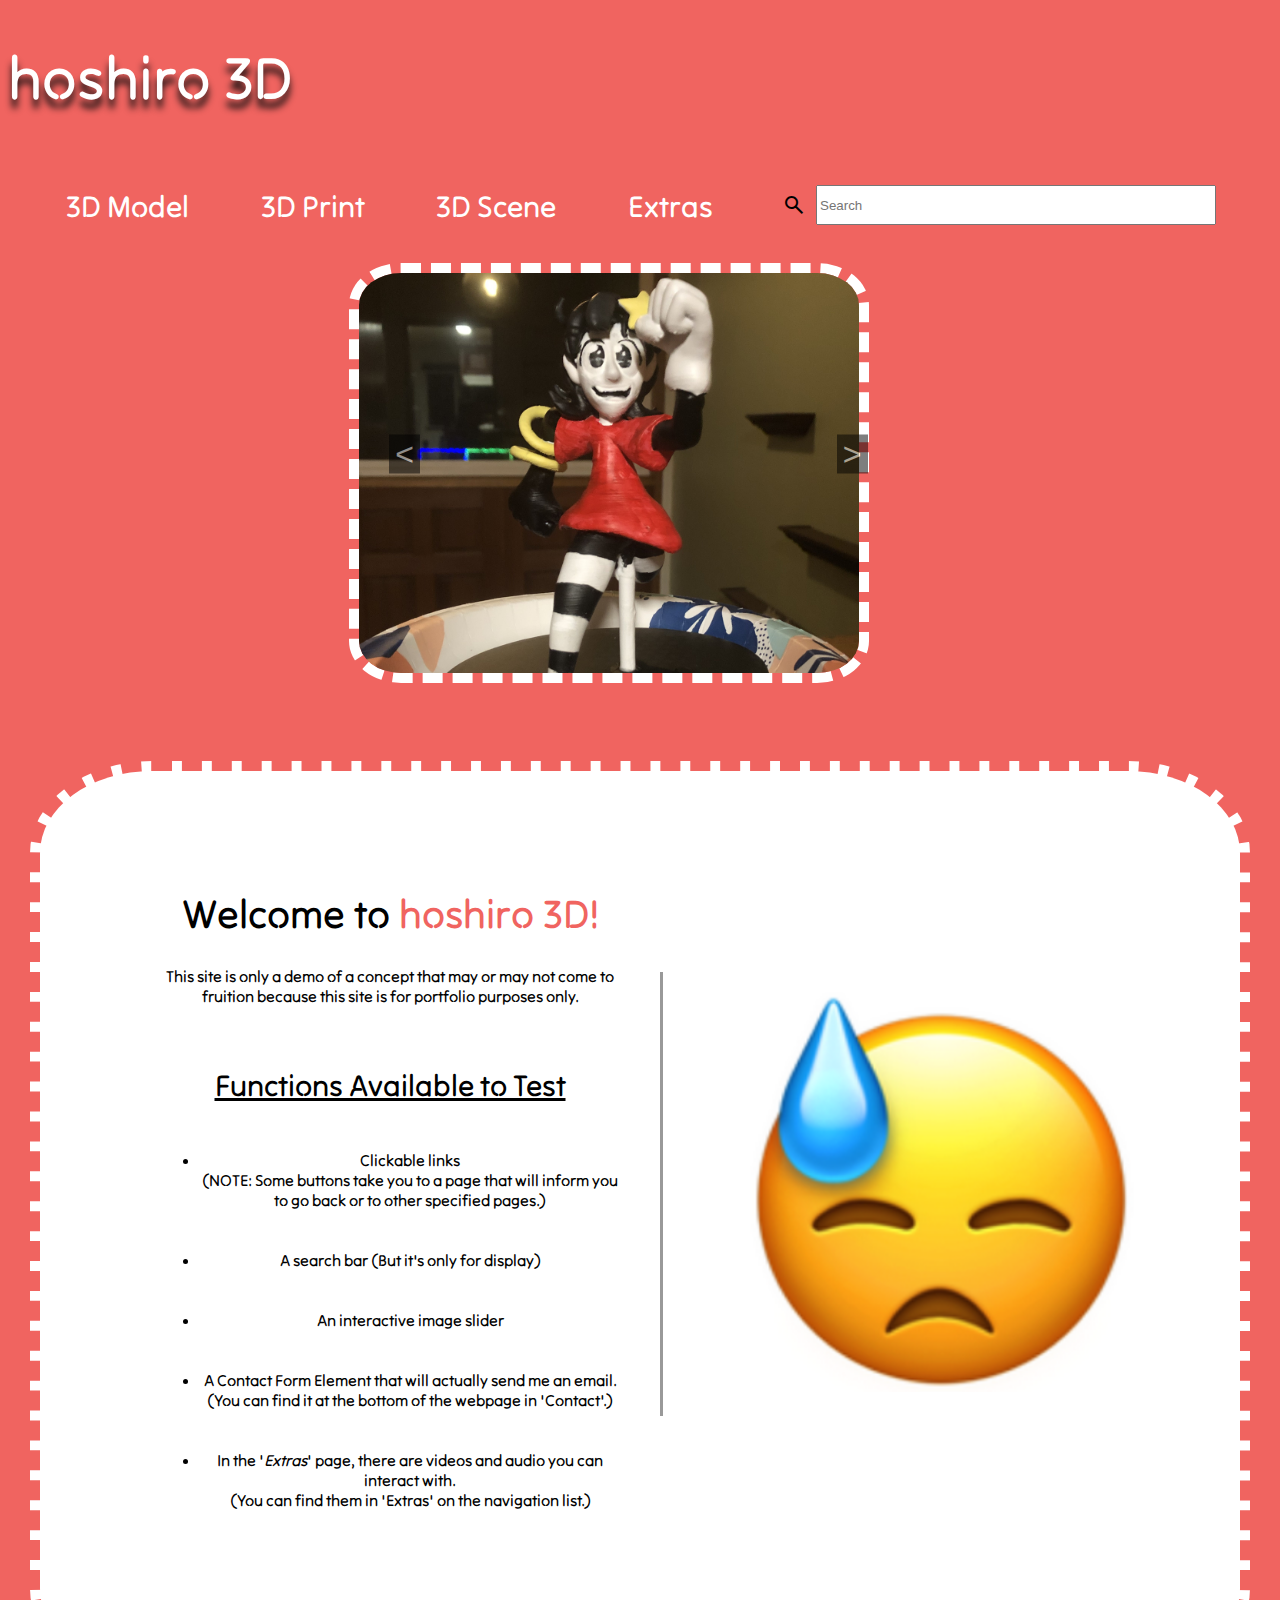
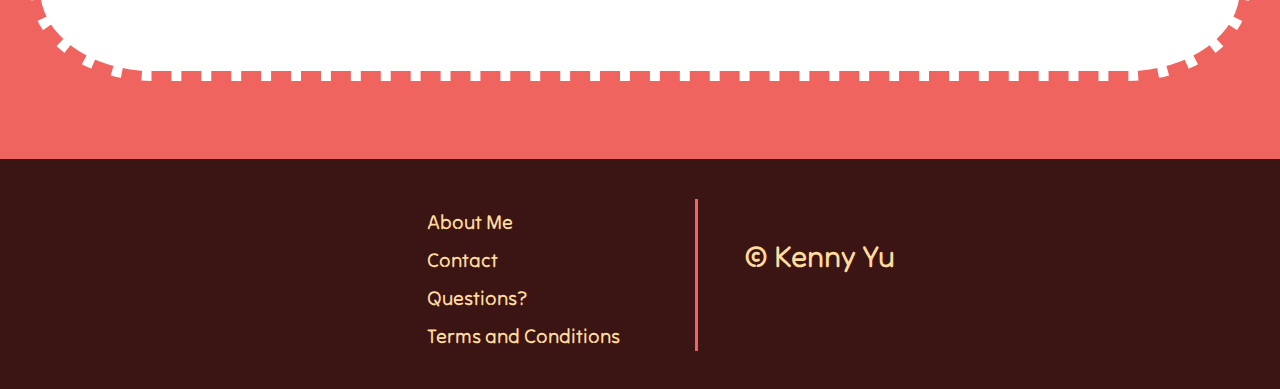
<file: index.html>
<!DOCTYPE html>
<html>
    <head>
        <title>hoshiro 3D</title>
        <link href="hoshiro3D.css" rel="stylesheet" type="text/css">

        <link rel="preconnect" href="https://fonts.googleapis.com">
<link rel="preconnect" href="https://fonts.gstatic.com" crossorigin>
<link href="https://fonts.googleapis.com/css2?family=Bangers&family=Tilt+Neon&display=swap" rel="stylesheet">


<link rel="icon" type="image/x-icon" href="favicon.ico">

<!-- Search Nar link rel-->
<link rel="stylesheet" href="https://fonts.googleapis.com/css2?family=Material+Symbols+Outlined:opsz,wght,FILL,GRAD@20..48,100..700,0..1,-50..200&icon_names=search" />

    </head>

    <body>
        <!-- This line of code is for the main icon of the website-->
        <h1 class="main-title">hoshiro 3D</h1>

        <!-- Here you have the navigation list placed at the top, with a position of sticky in CSS-->
        <nav class="soos">
            <li><a href="model.html">3D Model</a></li>
            <li><a href="default.html">3D Print</a></li>
            <li><a href="default.html">3D Scene</a></li>
           
          <li><a href="extra.html">Extras</a></li>
<li>

    <div class="search">
        <span class="material-symbols-outlined">
            search
        </span>
    <input class="search-input" type="search" placeholder="Search">
    </div>
    
</li>


      </nav>
      <br>
        

     
<!-- This div is for the image slider below the navigation list at the top of the webpage-->
      <div class="slider">
        <div class="slides">
<img src="img1.jpg" class="slide" alt="image1">
<img src="img2.jpg" class="slide" alt="image2">
        </div>
            <button class="prev" onclick="prevSlide()"><</button>
            <button class="next" onclick="nextSlide()">></button>

      </div>
<br>

<!-- This div is for the white box with the rounded corners, centered in the middle of the webpage-->
  <div class="middle-box">
<div class="gridbox">

    <!-- This is the first column in the two-column grid. This area represents information about the webpage.-->
    <div class="column1">
<h1 class="mega">Welcome to <span class="red-text">hoshiro 3D!</span></h1>

<p>This site is only a demo of a concept that may or may not come to fruition because this site is for portfolio purposes only.
</p>


<!-- This is the unordered list section showing what and where functions can be accessed for employers to test out.-->

<h2 class="function-section">Functions Available to Test</h2>

<ul class="function-list">

<li>Clickable links<br> <b>(NOTE: Some buttons take you to a page that will inform you to go back or to other specified pages.)</b></li>
<li>A search bar (But it's only for display)</li>
<li>An interactive image slider</li>
<li>A Contact Form Element that will actually send me an email. <br> <b>(You can find it at the bottom of the webpage in 'Contact'.)</b></li>
<li>In the '<em>Extras</em>' page, there are videos and audio you can interact with. <br> <b>(You can find them in 'Extras' on the navigation list.)</b></li>

</ul>


    </div>
    <!-- This is column 2, where the sweat emoji rests.-->
    <aside class="middle-sec">
    <div class="column2">
        <img src="emoji.png" alt="sweat" class="emoji1" />

    </div>
</aside>
</div>

<!--- This div is for the bottom of the webpage, along with the footer and the JavaScript src -->   

  </div>

      <br>
        <div class="bottom-section">

<div class="gridbox2">

    <aside class="bottomside">
<div class="bottom-column1"></div>

<a href="about.html">About Me</a>
<br>
<a href="contact.html">Contact</a>
<br>

<a href="default.html">Questions?</a>
<br>
<a href="default.html">Terms and Conditions</a>
</aside>

<div class="bottom-column2">

<br>
    <p class="copyright"><span>&copy;</span> Kenny Yu</p>
</div>

        </div>



        
        <script src="hoshiro.js"></script>
    </body>
</html>
</file>
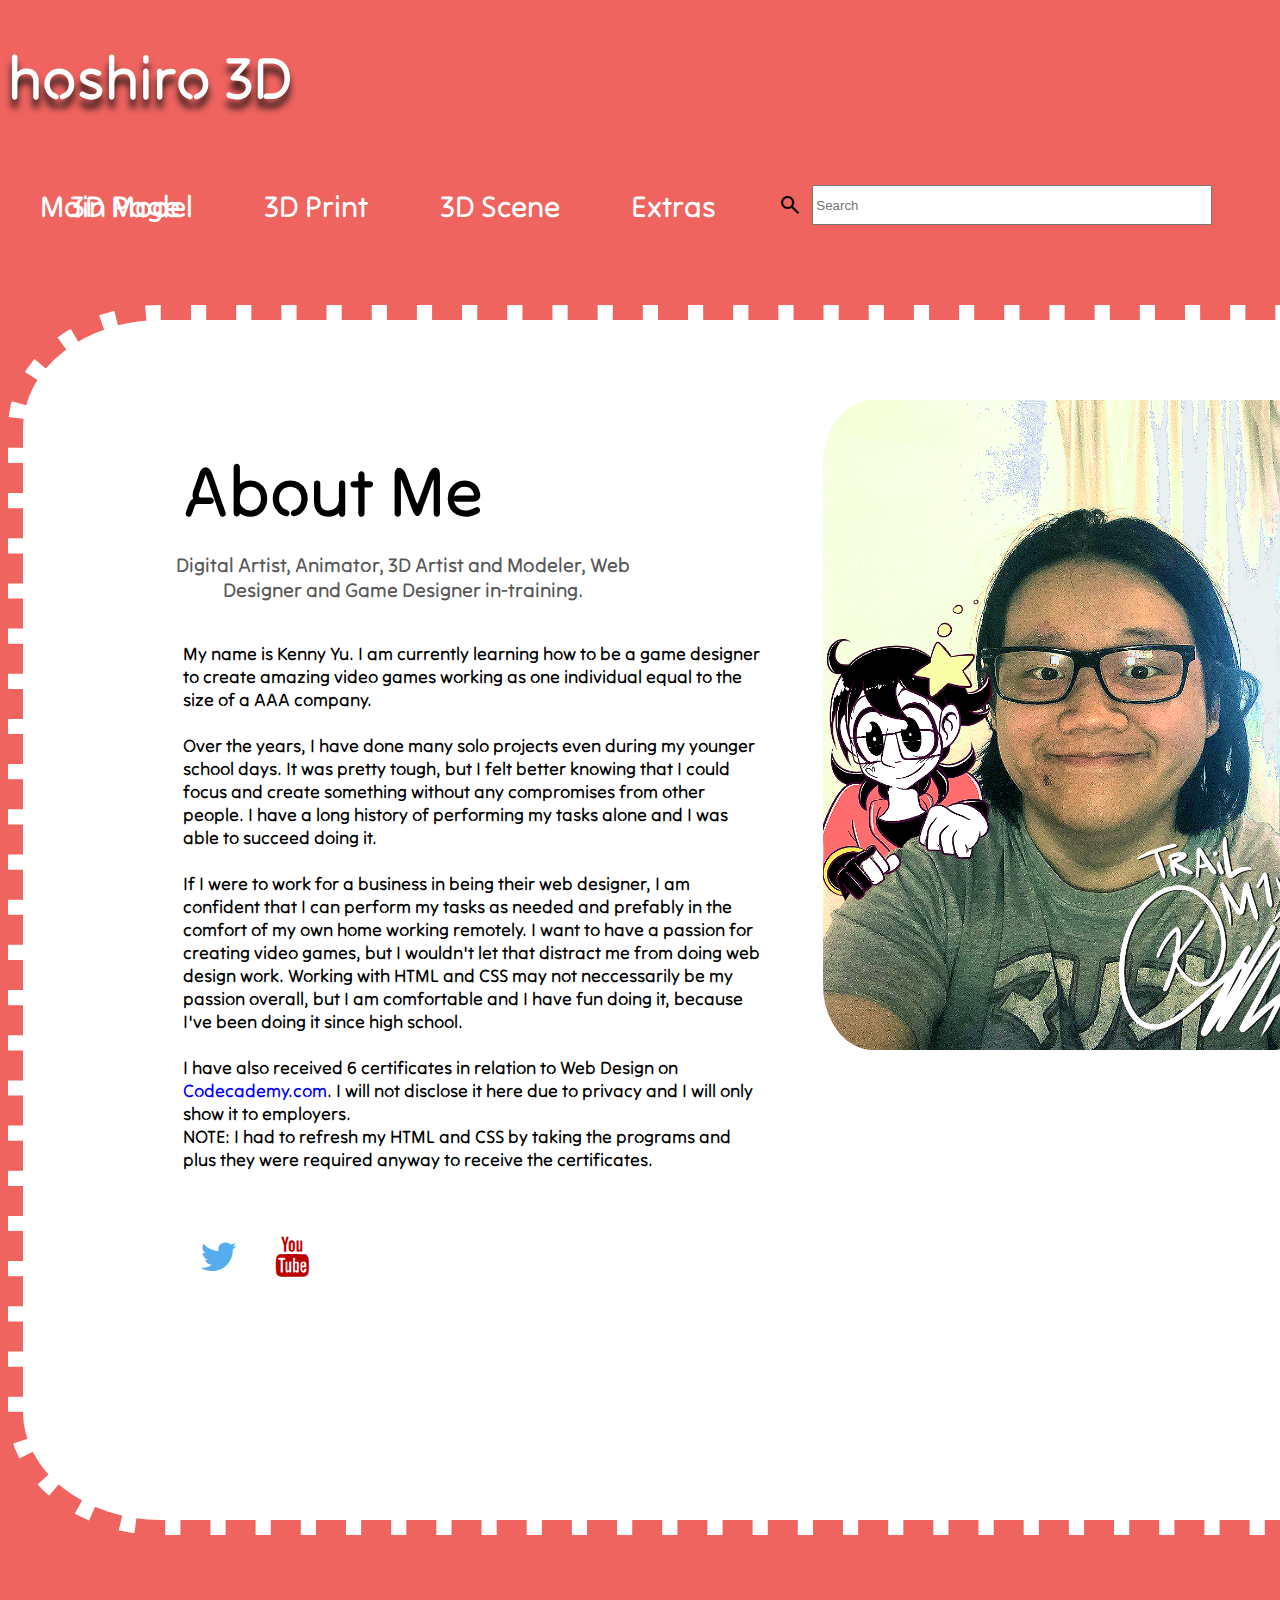
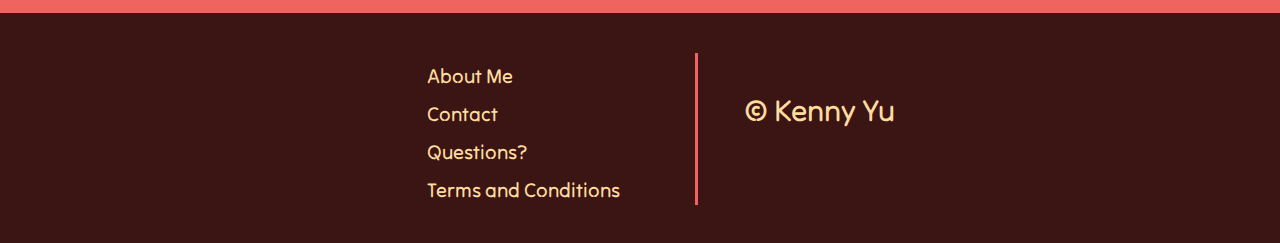
<file: about.html>
<!DOCTYPE html>
<html>
    <head>

        <title>About Me</title>
        <link href="about.css" rel="stylesheet" type="text/css">

        <link rel="preconnect" href="https://fonts.googleapis.com">
<link rel="preconnect" href="https://fonts.gstatic.com" crossorigin>
<link href="https://fonts.googleapis.com/css2?family=Bangers&family=Tilt+Neon&display=swap" rel="stylesheet">

<!-- Search Nar link rel-->
<link rel="stylesheet" href="https://fonts.googleapis.com/css2?family=Material+Symbols+Outlined:opsz,wght,FILL,GRAD@20..48,100..700,0..1,-50..200&icon_names=search" />



<link rel="icon" type="image/x-icon" href="favicon.ico">


<meta name="viewport" content="width=device-width, initial-scale=1">
<link rel="stylesheet" href="https://cdnjs.cloudflare.com/ajax/libs/font-awesome/4.7.0/css/font-awesome.min.css">

    </head>

    <body>



      <!-- These lines of code are pasted over from the other files because they have the same nav list and title-->
 <h1 class="main-title">hoshiro 3D</h1>


 <nav class="soos">
    <aside class="sassy">
    <li><a href="index.html">Main Page</a></li>
</aside>
     <li><a href="model.html">3D Model</a></li>
     <li><a href="default.html">3D Print</a></li>
     <li><a href="default.html">3D Scene</a></li>
    
     <li><a href="extra.html">Extras</a><li>

<div class="search">
 <span class="material-symbols-outlined">
     search
 </span>
<input class="search-input" type="search" placeholder="Search">
</div>

</li>


</nav>

<!-- This is the end of the pasted section, from this point on code shall be unique -->
<!-- This is the middle section of the webpage -->
<div class="middle-box">
    <div class="gridbox">

        <div>
<h1 class="about-top">About Me</h1>

<h3 class="h3-line">Digital Artist, Animator, 3D Artist and Modeler, Web Designer and Game Designer in-training.</h3>
<br>
<br>
<p class="desc-baby">My name is Kenny Yu. I am currently learning how to be a game designer to create amazing video games working as one individual equal to the size of
    a AAA company. 
    <br>
    <br>
    Over the years, I have done many solo projects even during my younger school days. It was pretty tough, but I felt better knowing that I could focus and create something without
    any compromises from other people. I have a long history of performing my tasks alone and I was able to succeed doing it. 
    <br>
    <br>
    If I were to work for a business in being their web designer, I am confident that I can perform my tasks as needed and prefably in the comfort of my own home working remotely.
    I want to have a passion for creating video games, but I wouldn't let that distract me from doing web design work. Working with HTML and CSS may not neccessarily be my passion overall, but I am
    comfortable and I have fun doing it, because I've been doing it since high school. 
    <br>
    <br>
    I have also received 6 certificates in relation to Web Design on <a class="codecademy" href="https://www.codecademy.com/">Codecademy.com</a>. I will not disclose it here due to privacy and I will only show it to employers.
    <br>
    <b>NOTE: I had to refresh my HTML and CSS by taking the programs and plus they were required anyway to receive the certificates.</b>
</p>
<br>
<br>




</div>

<div>
    <img src="For the ABOUT page.png" alt="main-img" class="img-size" >
</div>



    </div>
    <br>
    <div class="social-buttons">
    <a href="https://x.com/Mix_Leader" class="fa fa-twitter" id="twitter"></a>
<a href="https://www.youtube.com/@starwhite-gamer" class="fa fa-youtube" id="yt"></a>
</div>
 </div>



























<!-- This is the bottom section of the webpage-->

<br>
        <div class="bottom-section">

<div class="gridbox2">

    <aside class="bottomside">
<div class="bottom-column1"></div>

<a href="about.html">About Me</a>
<br>
<a href="contact.html">Contact</a>
<br>

<a href="default.html">Questions?</a>
<br>
<a href="default.html">Terms and Conditions</a>
</aside>

<div class="bottom-column2">

<br>
    <p class="copyright"><span>&copy;</span> Kenny Yu</p>
</div>

        </div>
</div>


        
        <script src="hoshiro.js"></script>



    </body>
</html>
</file>
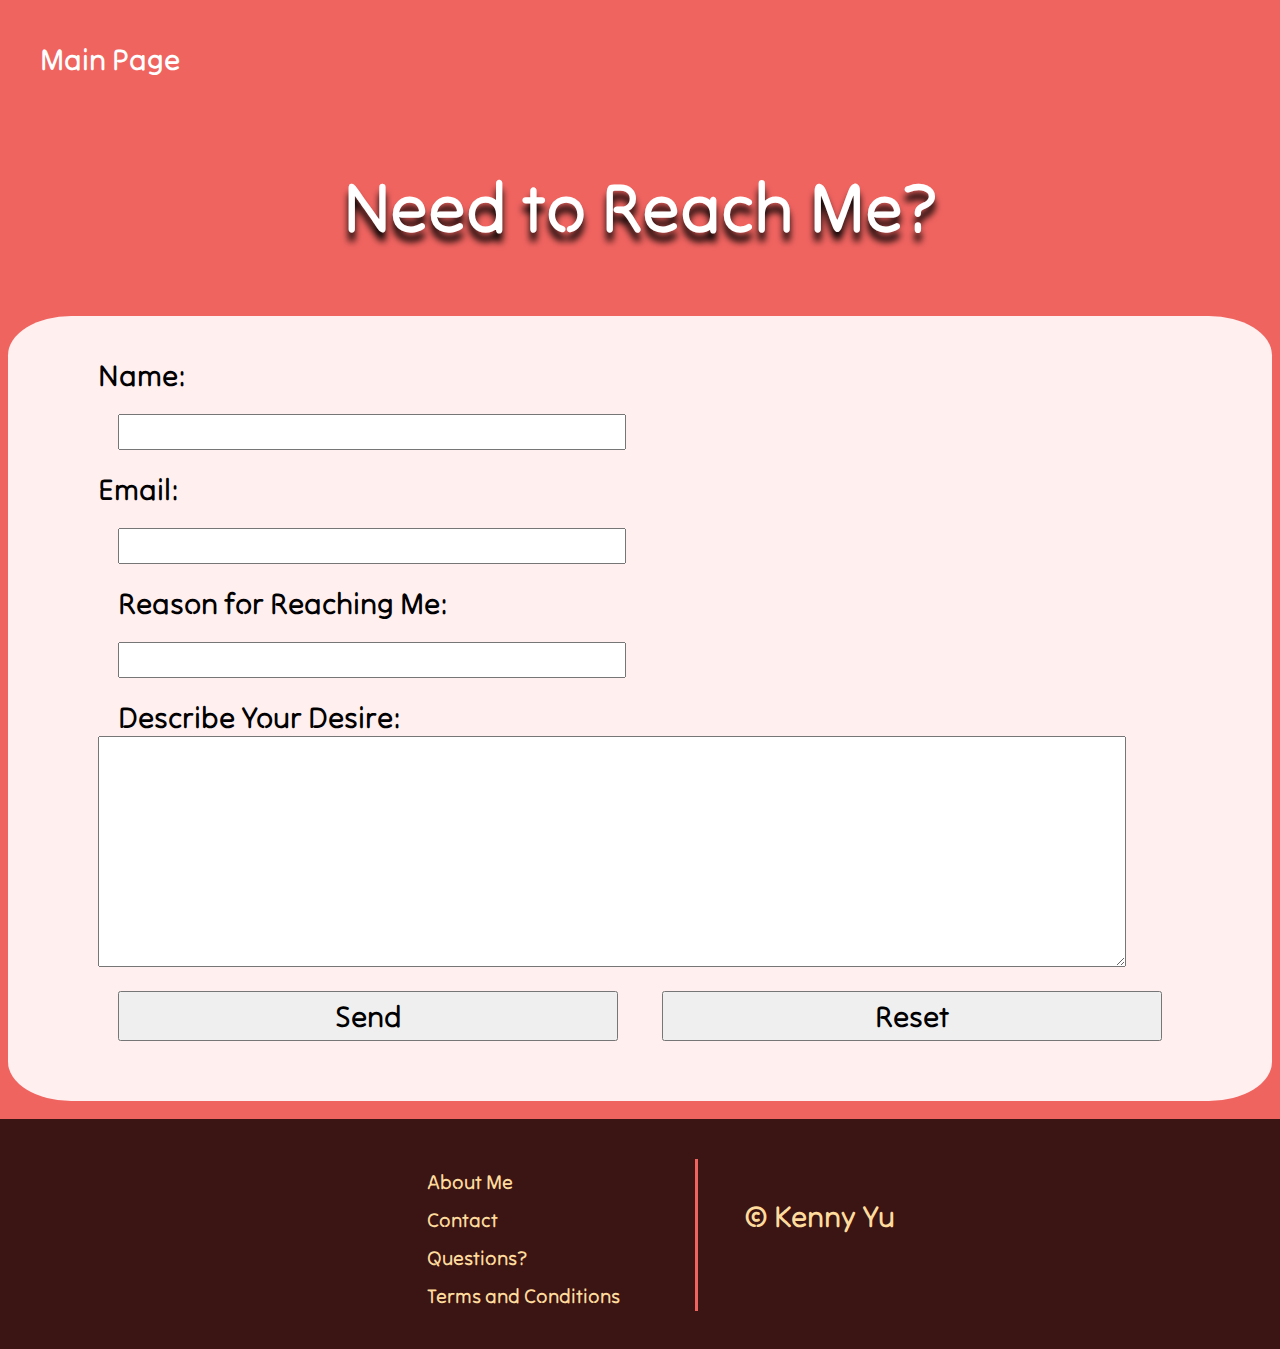
<file: contact.html>
<!DOCTYPE html>

<html>

    <head>
<title>Contact</title>

<link href="contact.css" rel="stylesheet" type="text/css">

<link rel="preconnect" href="https://fonts.googleapis.com">
<link rel="preconnect" href="https://fonts.gstatic.com" crossorigin>
<link href="https://fonts.googleapis.com/css2?family=Bangers&family=Tilt+Neon&display=swap" rel="stylesheet">

<link rel="icon" type="image/x-icon" href="favicon.ico">
    </head>


    <body>
        <nav class="soos">
            <aside class="sassy">
            <li><a href="index.html">Main Page</a></li>
        </aside>
        </nav>

<br>


<h1 class="top-top">Need to Reach Me?</h1>


<br>

        <div class="contact-form">
<form action="https://formsubmit.co/key7ock1@yahoo.com" method="POST">
    <!-- Name Line -->
<label for="name" class="name">Name: </label><br>
<input type="text" name="NAME" id="name" required>
<br>
<!-- Email Line-->
<label for="email" class="name">Email: </label><br>
<input type="email" class="email" name="EMAIL" id="email" required>
<br>
<!-- Dropdown -->
<label for="reason" class="reason">Reason for Reaching Me: </label><br>
<input type="text" list="options" id="reason" class="reason0" name="REASON">
<datalist id="options">
    <option value="Urgent"></option>
    <option value="Question"></option>
    <option value="Feedback"></option>
    <option value="Models"></option>
    <option value="Website Problems"></option>
    <option value="General Inguiry"></option>
</datalist><br>
<!-- Textarea -->
<label for="desc-it" class="textarea">Describe Your Desire: </label><br>
    <textarea id="desc-it" name="area" rows="9" cols="90" class="text0"></textarea>
<br>
<input type="submit" value="Send" class="submit">
<input type="reset" value="Reset" class="reset">






</form>



        </div>






        <br>
        <div class="bottom-section">

<div class="gridbox2">

    <aside class="bottomside">
<div class="bottom-column1"></div>

<a href="about.html">About Me</a>
<br>
<a href="contact.html">Contact</a>
<br>

<a href="default.html">Questions?</a>
<br>
<a href="default.html">Terms and Conditions</a>
</aside>

<div class="bottom-column2">

<br>
    <p class="copyright"><span>&copy;</span> Kenny Yu</p>
</div>

        </div>
</div>


        
        <script src="hoshiro.js"></script>
    </body>



</html>
</file>
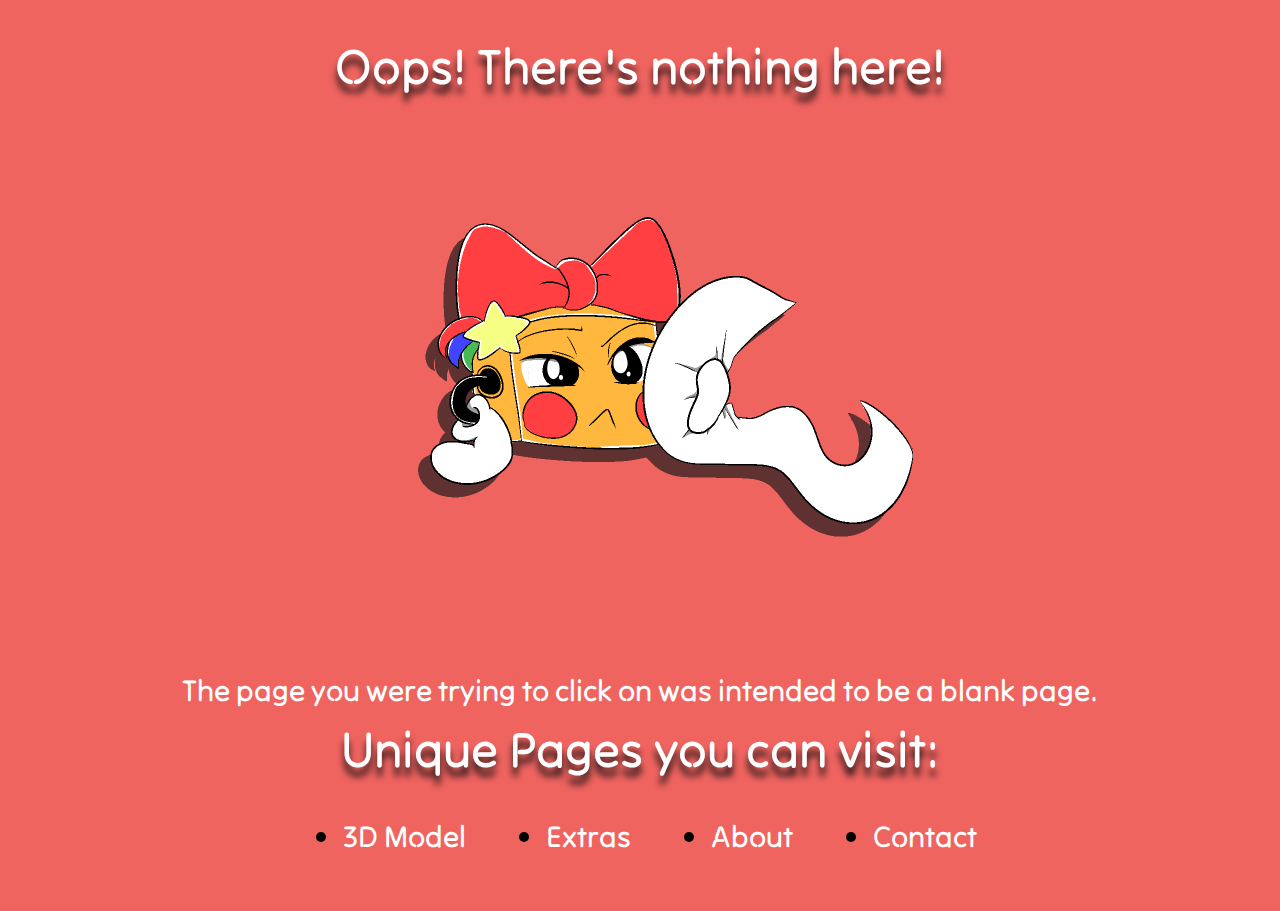
<file: default.html>
<!DOCTYPE html>
<html>
    <head>
            <title>Empty Page</title>

            <link href="default.css" rel="stylesheet" type="text/css" >
            <link rel="preconnect" href="https://fonts.googleapis.com">
<link rel="preconnect" href="https://fonts.gstatic.com" crossorigin>
<link href="https://fonts.googleapis.com/css2?family=Bangers&family=Tilt+Neon&display=swap" rel="stylesheet">


<link rel="icon" type="image/x-icon" href="favicon.ico">

    </head>

    <body>

<h1 class="title1">Oops! There's nothing here!</h1>

<div class="center-img">
    <img src="error.png" alt="boxette" >
</div>

<div class="desc">

    <p class="go-back">The page you were trying to click on was intended to be a blank page. 
        
    </p>
    <br>
    <h3 class="title2">Unique Pages you can visit:</h3>
    <ul class="middle">
        <li><a href="model.html">3D Model</a></li>
        <li><a href="extra.html">Extras</a></li>
        <li><a href="about.html">About</a></li>
        <li><a href="contact.html">Contact</a></li>
    </ul>
</div>
    </body>
</html>
</file>
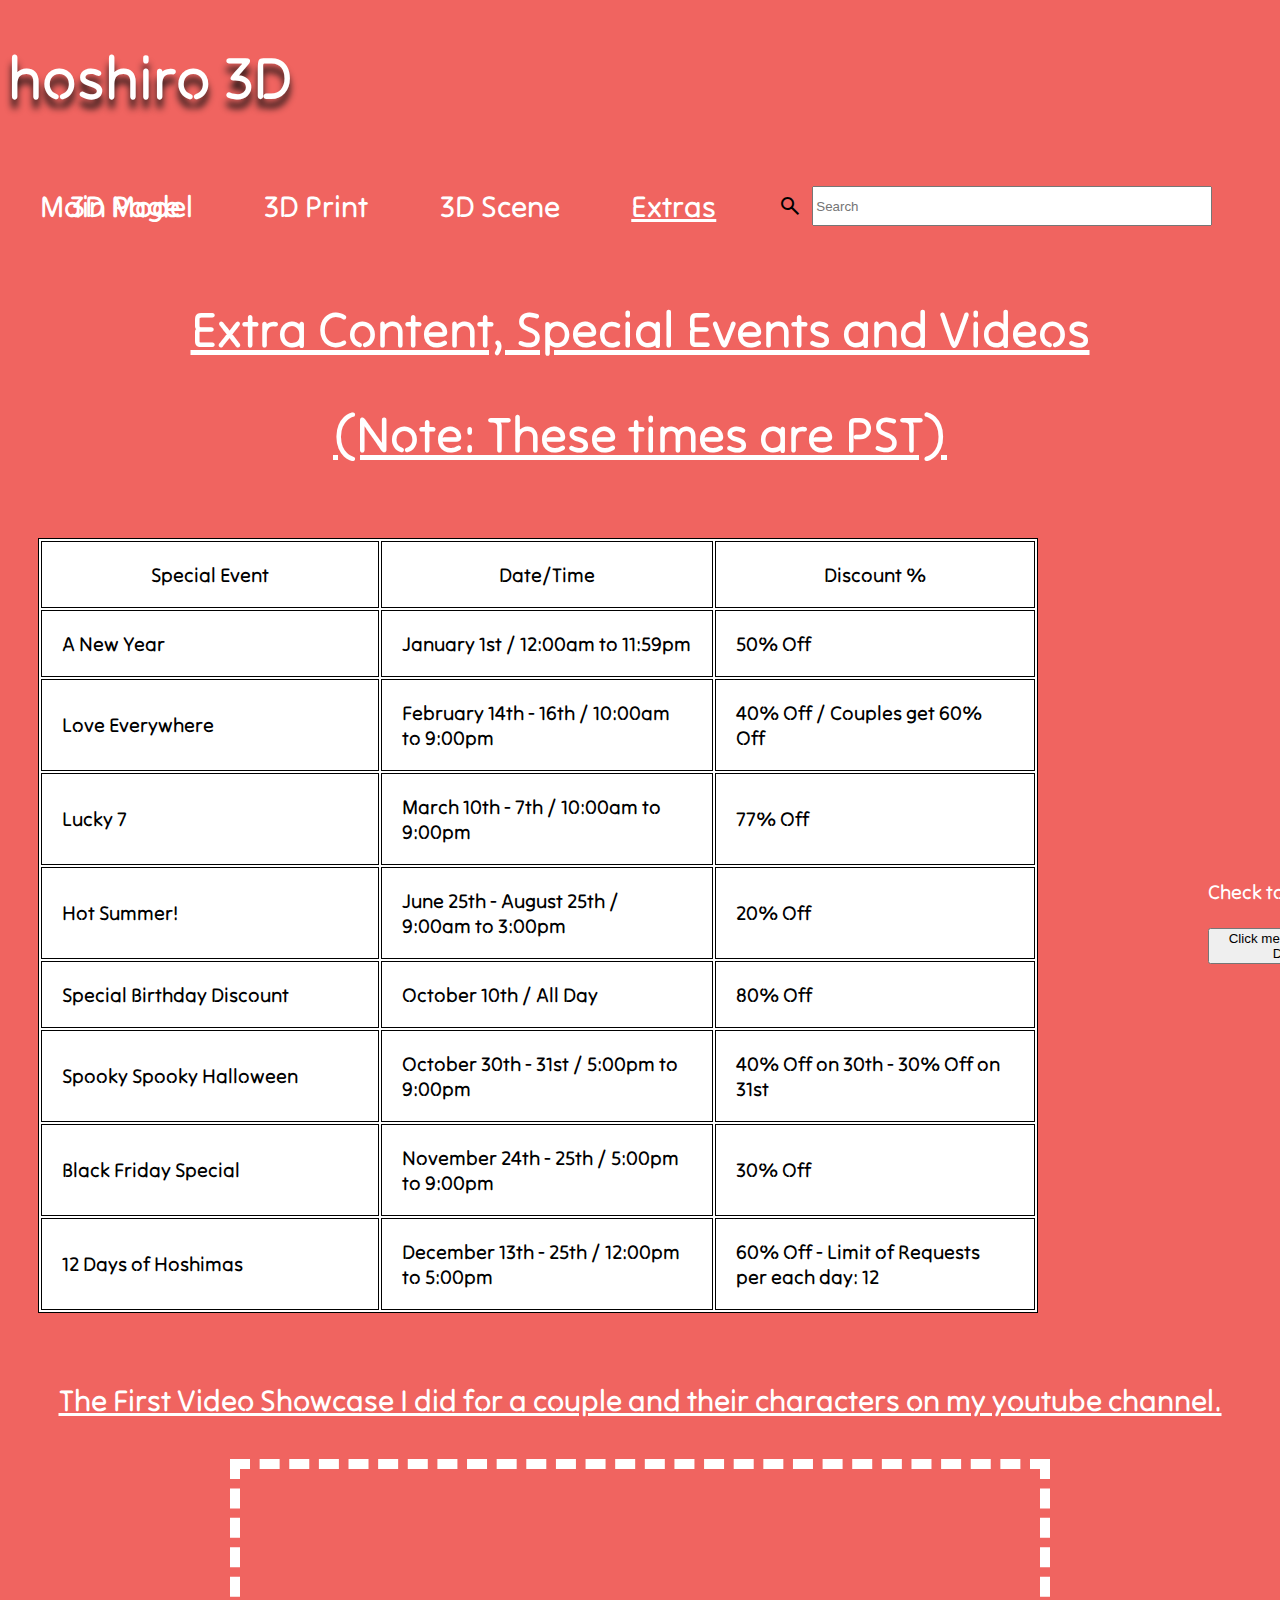
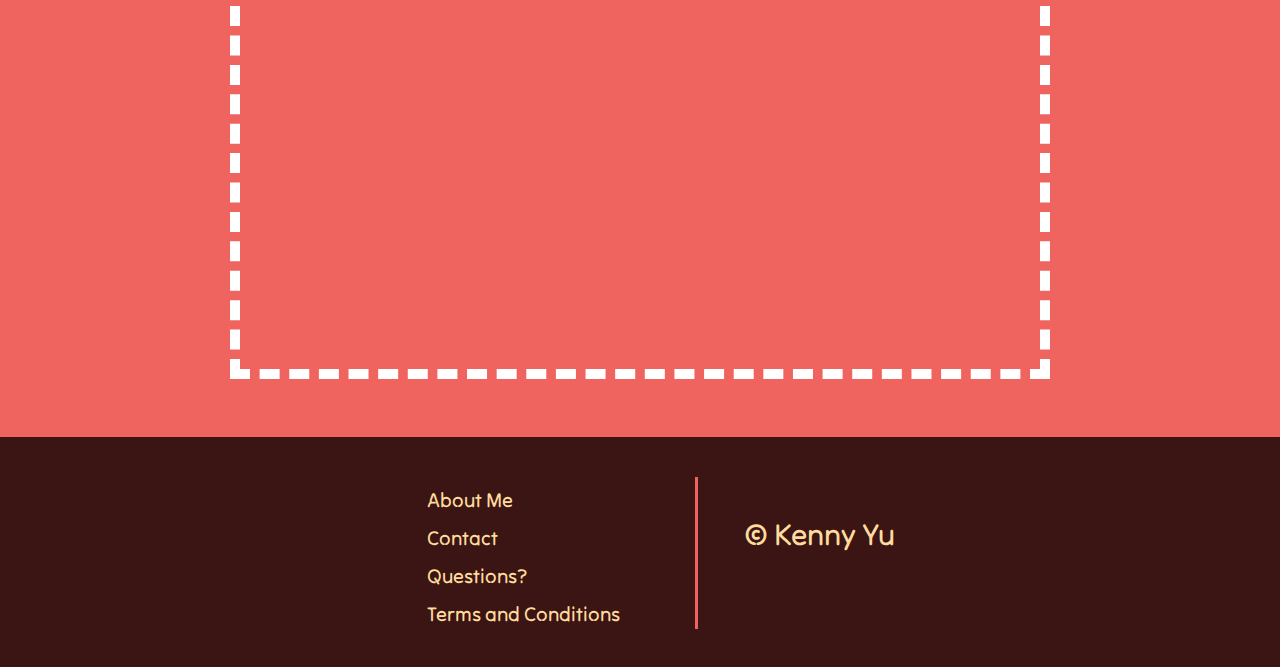
<file: extra.html>
<!DOCTYPE html>
<html>
    <head>
        <title>Extras</title>
        <link href="extra.css" rel="stylesheet" type="text/css">

        <link rel="preconnect" href="https://fonts.googleapis.com">
<link rel="preconnect" href="https://fonts.gstatic.com" crossorigin>
<link href="https://fonts.googleapis.com/css2?family=Bangers&family=Tilt+Neon&display=swap" rel="stylesheet">

<!-- Search Nar link rel-->
<link rel="stylesheet" href="https://fonts.googleapis.com/css2?family=Material+Symbols+Outlined:opsz,wght,FILL,GRAD@20..48,100..700,0..1,-50..200&icon_names=search" />



<link rel="icon" type="image/x-icon" href="favicon.ico">

    </head>

    <body>

 <!-- This line of code is for the main icon of the website-->
 <h1 class="main-title">hoshiro 3D</h1>

 <!-- Here you have the navigation list placed at the top, with a position of sticky in CSS-->
 <nav class="soos">
    <aside class="sassy">
    <li><a href="index.html">Main Page</a></li>
</aside>
     <li><a href="model.html">3D Model</a></li>
     <li><a href="default.html">3D Print</a></li>
     <li><a href="default.html">3D Scene</a></li>
    
     <li><a href="extra.html"><u><span class="active">Extras</span></u></a></
<li>

<div class="search">
 <span class="material-symbols-outlined">
     search
 </span>
<input class="search-input" type="search" placeholder="Search">
</div>

</li>


</nav>
<br>
  <!-- Middle section to include video and audios -->
<h1 class="content-title-top">Extra Content, Special Events and Videos</h1>

<h2 class="content-title-top">(Note: These times are PST)</h2>


<div class="middle-table">

<table class="table-left">
    <tr>
        <th>Special Event</th>

        <th>Date/Time</th>

        <th>Discount %</th>
    </tr>
    <tr>
        <td>A New Year
        </td>
        <td>January 1st / 12:00am to 11:59pm</td>
        <td>50% Off</td>
    </tr>
    <tr>
        <td>Love Everywhere</td>
        <td>February 14th - 16th / 10:00am to 9:00pm</td>
        <td>40% Off /  Couples get 60% Off</td>
    </tr>
    <tr>
        <td>Lucky 7</td>
        <td>March 10th - 7th / 10:00am to 9:00pm</td>
        <td>77% Off</td>
    </tr>
    <tr>
        <td>Hot Summer!</td>
        <td>June 25th - August 25th / 9:00am to 3:00pm</td>
        <td>20% Off</td>
    </tr>
    <tr>
        <td>Special Birthday Discount</td>
        <td>October 10th / All Day</td>
        <td>80% Off</td>
    </tr>
    <tr>
        <td>Spooky Spooky Halloween
        </td>
        <td>October 30th - 31st / 5:00pm to 9:00pm</td>
        <td>40% Off on 30th - 30% Off on 31st</td>
    </tr>
    <tr>
        <td>Black Friday Special</td>
        <td>November 24th - 25th / 5:00pm to 9:00pm</td>
        <td>30% Off</td>

    </tr>
    <tr>
        <td>12 Days of Hoshimas</td>
        <td>December 13th - 25th / 12:00pm to 5:00pm</td>
        <td>60% Off - Limit of Requests per each day: 12</td>
    </tr>
</table>
    
<div class="right-side">

    <h1 class="content-little-bottom">Check to see if it's the right time!</h1>
    <button type="button"
    onclick="document.getElementById('demo').innerHTML = Date()">
    Click me to display the current Date and Time.</button>
    
    <p id="demo" class="go-away"></p>

</div>

</div>




<br>
  <h1 class="content-title">The First Video Showcase I did for a couple and their characters on my youtube channel.</h1>
<div class="video1">
<iframe width="800" height="500" src="https://www.youtube.com/embed/Pomiw-fo-f0" title="Kenny&#39;s 3D Model Series Episode 1" frameborder="0" allow="accelerometer; autoplay; clipboard-write; encrypted-media; gyroscope; picture-in-picture; web-share" referrerpolicy="strict-origin-when-cross-origin" allowfullscreen></iframe>
</div>
















<!-- Bottom section of the web page-->

<br>
        <div class="bottom-section">

<div class="gridbox2">

    <aside class="bottomside">
<div class="bottom-column1"></div>

<a href="about.html">About Me</a>
<br>
<a href="contact.html">Contact</a>
<br>

<a href="default.html">Questions?</a>
<br>
<a href="default.html">Terms and Conditions</a>
</aside>

<div class="bottom-column2">

<br>
    <p class="copyright"><span>&copy;</span> Kenny Yu</p>
</div>

        </div>
</div>


        
        <script src="hoshiro.js"></script>
    </body>
</html>
</file>
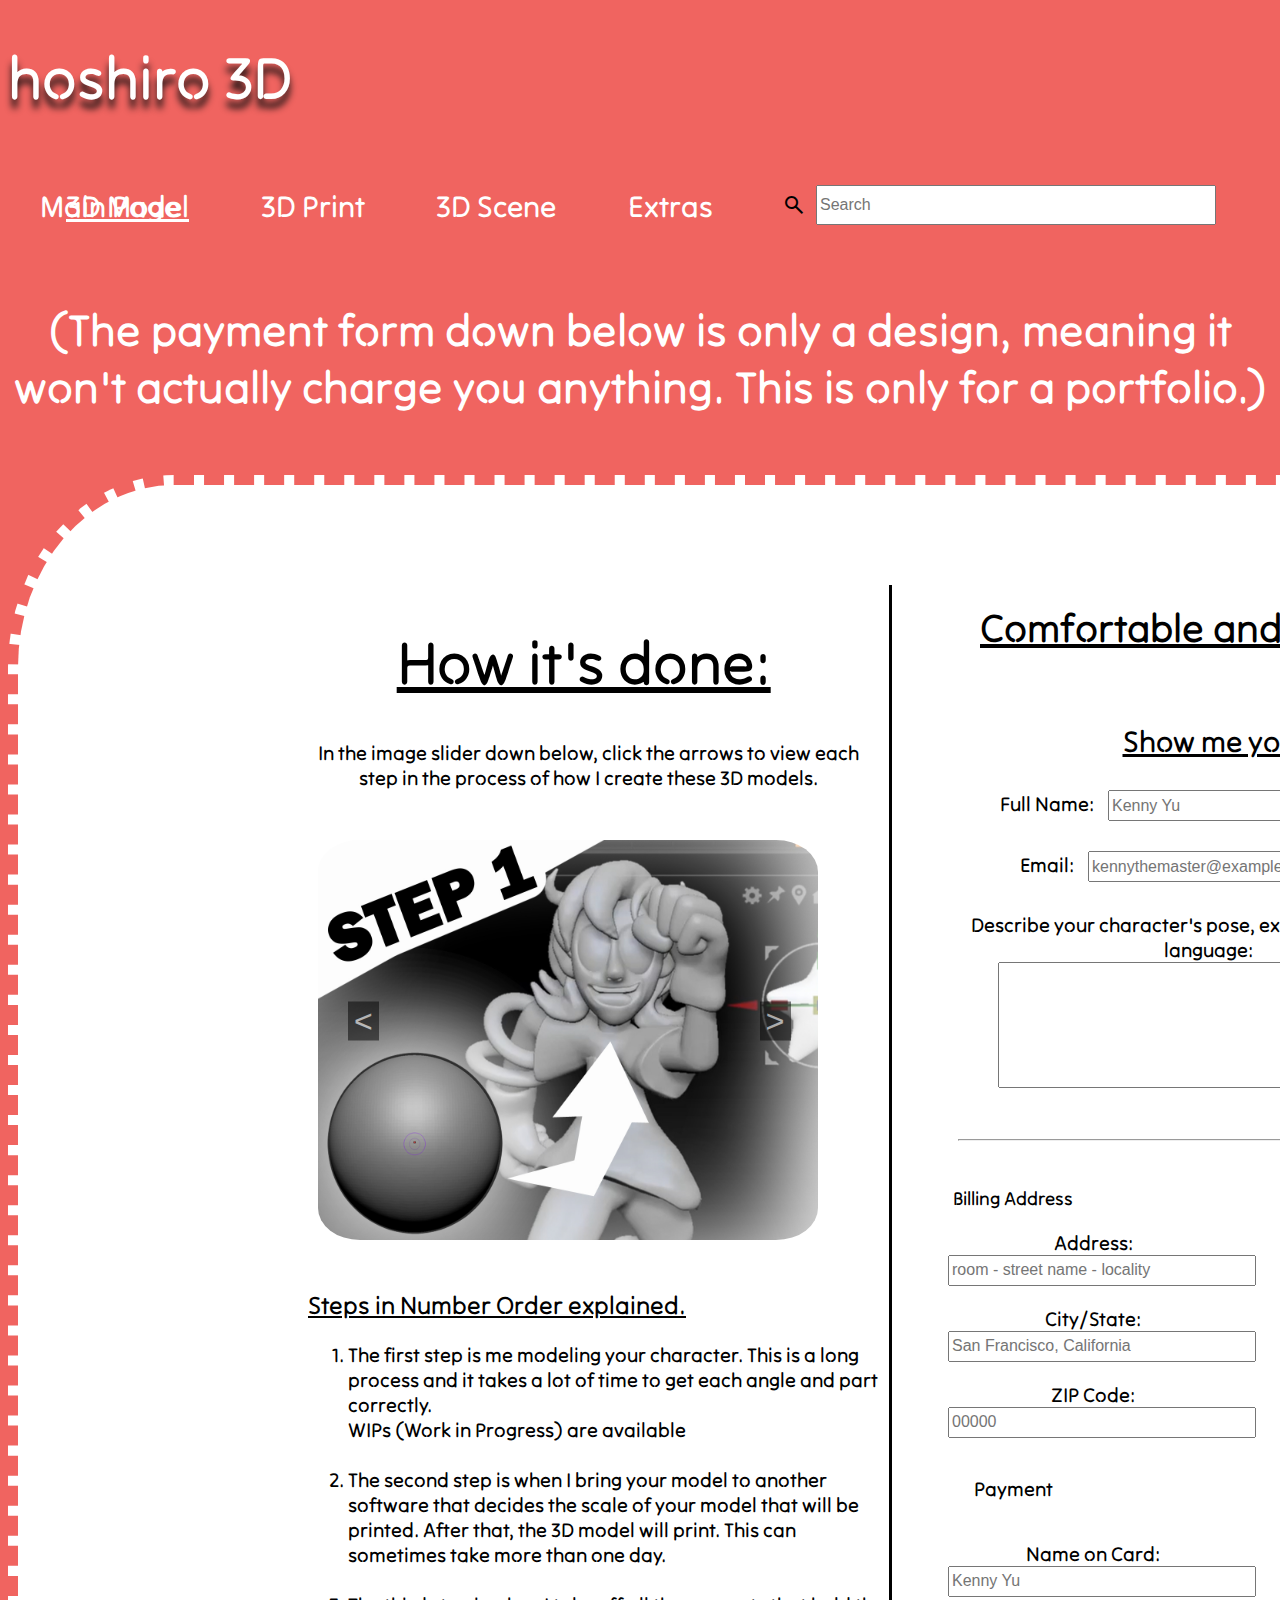
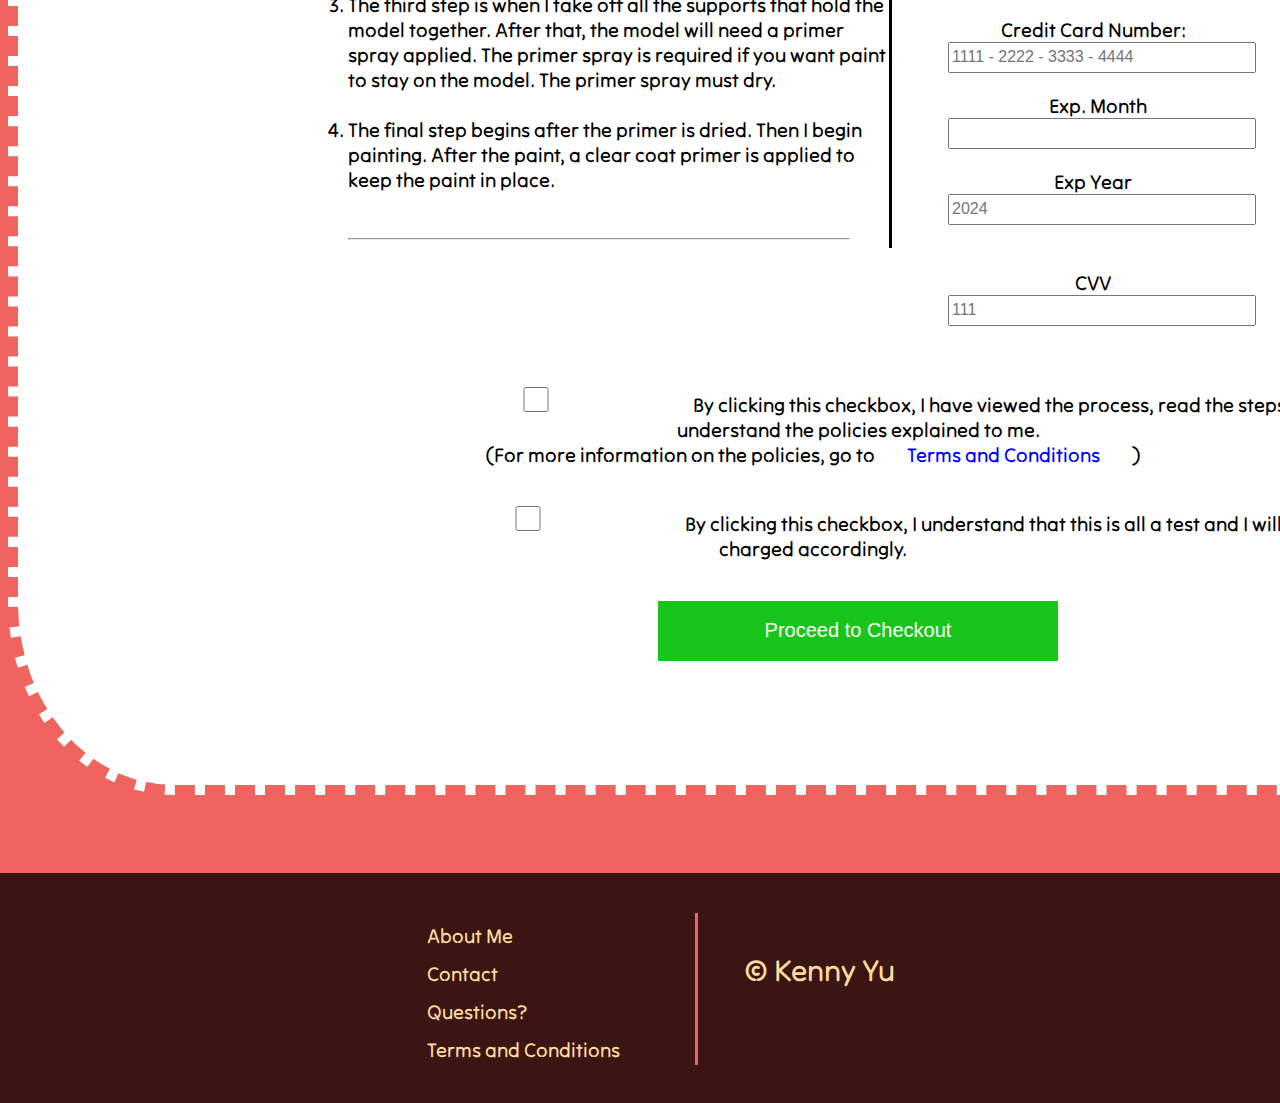
<file: model.html>
<!DOCTYPE html>
<html>
<!-- model.html: Similar to the main webpage except this one has some changes.-->
<head>


    <title>3D Model</title>
    <link href="model.css" rel="stylesheet" type="text/css">

    <link rel="preconnect" href="https://fonts.googleapis.com">
<link rel="preconnect" href="https://fonts.gstatic.com" crossorigin>
<link href="https://fonts.googleapis.com/css2?family=Bangers&family=Tilt+Neon&display=swap" rel="stylesheet">

<!-- Search Nar link rel-->
<link rel="stylesheet" href="https://fonts.googleapis.com/css2?family=Material+Symbols+Outlined:opsz,wght,FILL,GRAD@20..48,100..700,0..1,-50..200&icon_names=search" />


<link rel="icon" type="image/x-icon" href="favicon.ico">
</head>


<body>

 <!-- This line of code is for the main icon of the website-->
 <h1 class="main-title">hoshiro 3D</h1>

 <!-- Here you have the navigation list placed at the top, with a position of sticky in CSS-->
 <nav class="soos" >
    <aside class="sassy">
    <li><a href="index.html">Main Page</a></li>
    </aside>
     <li><a href="model.html"><u><span class="active">3D Model</span></u></a></li>
     <li><a href="default.html">3D Print</a></li>
     <li><a href="default.html">3D Scene</a></li>
     
   <li><a href="extra.html">Extras</a></li>
   <li>

    <!-- Search Bar -->

<div class="search">
    <span class="material-symbols-outlined">
        search
    </span>
<input class="search-input" type="search" placeholder="Search">
</div>




   </li>
</nav>
<br>
 
<div class="center-of-all">

    <h2>(The payment form down below is only a design, meaning it won't actually charge you anything. This is only for a portfolio.)</h2>
</div>

<div class="middle-box">

    <div class="gridbox">

<aside class="sliderside">

<h1 class="column1-head">
    How it's done:
</h1>

<p class="process-desc">In the image slider down below, click the arrows to view each step in the process of how I create these 3D models.</p>




        <div class="slider">
            <div class="slides">
    <img src="step1.jpg" class="slide" alt="step1">
    <img src="step2.jpg" class="slide" alt="step2">
    <img src="step3.jpg" class="slide" alt="step3">
    <img src="step4.jpg" class="slide" alt="step4">
    <img src="img1.jpg" class="slide" alt="image1">
            </div>
                <button class="prev" onclick="prevSlide()"><</button>
                <button class="next" onclick="nextSlide()">></button>
    
          </div>
          <br>

          <h2 class="toot">Steps in Number Order explained.</h2>
          <ol class="steps-explained">
                <li>The first step is me modeling your character. This is a long process and it takes a lot of time to get each angle and part correctly. <br>
                <b>WIPs (Work in Progress) are available</b></li>
                <br>
                <li>The second step is when I bring your model to another software that decides the scale of your model that will be printed. After that, the 3D model will print. This can sometimes take more than one day.</li>
                <br>
                <li>The third step is when I take off all the supports that hold the model together. After that, the model will need a primer spray applied. The primer spray is required if you want paint to stay on the model. The primer spray must dry.</li>
                <br>
                <li>The final step begins after the primer is dried. Then I begin painting. After the paint, a clear coat primer is applied to keep the paint in place.</li>

          </ol>
          <br>
          <hr  class="hr-steps">
</aside>

<!-- Payment form element on the second column inside the gridbox container-->
 
<div class="column2">
    <form action="">

    
    

        <div class="fill-out">
            <h1 class="comfortable">Comfortable and want to start?</h1>
            <br>
            <h2 class="fill"><u>Show me your character!</u></h2>

            <div class="inputbaby-top">
                <span class="input-text">Full Name: </span><input type="text" placeholder="Kenny Yu" required >
             </div>
             <div class="inputbaby-top">
                <span class="input-text">Email: </span><input type="email" placeholder="kennythemaster@example.com" required >
             </div>
             <div class="inputbaby-top">
                    <label for="area">Describe your character's pose, expression and body language: </label>
                    <br>
                    <textarea id="area" name="text-area" rows="8" cols="50"></textarea>
                    
             </div> 
             <br>
             
<hr>
        </div>



<br>

     <div class="pay-grid">
 
         <div>
             <h3 class="pay">Billing Address</h3>

             
             <div class="inputbaby-bottom">
                <span class="input-text">Address:</span><input type="text" placeholder="room - street name - locality" required >
             </div>

             <div class="inputbaby-bottom">
                    <span class="input-text">City/State:</span><input type="text" placeholder="San Francisco, California" required >

             </div>

             <div class="inputbaby-bottom">

                <span class="input-text">ZIP Code:</span><input type="number" placeholder="00000" pattern="[0-9]{5}" required >

                
             </div>
             
         </div>

     </div>
     <br>

     <!-- PAYMENT area of the form element-->
<div class="pay-grid">
     <h3 class="pay2">Payment</h3>
<br>
<div class="inputbaby-bottom">
    <span class="input-text">Name on Card:</span><input type="text" placeholder="Kenny Yu" required >
</div>
<br>
<div class="inputbaby-bottom">
    <span class="input-text">Credit Card Number:</span><input type="number" placeholder="1111 - 2222 - 3333 - 4444" pattern="[0-9]{16}"required>
</div>
<br>
<div class="inputbaby-bottom">
    <label for="months">Exp. Month</label>
    <input type="text" list="12months" id="months" name="months">
    <datalist id="12months">
        <option value="January"></option>
        <option value="February"></option>
        <option value="March"></option>
        <option value="April"></option>
        <option value="May"></option>
        <option value="June"></option>
        <option value="July"></option>
        <option value="August"></option>
        <option value="September"></option>
        <option value="October"></option>
        <option value="November"></option>
        <option value="December"></option>
    </datalist>
<br>
<div class="inputbaby-bottom-CVV">
    <span class="input-text">Exp Year</span><input type="number" placeholder="2024" pattern="[0-9]{4}"required>
</div>
    <br>
    <div class="inputbaby-bottom-CVV">
        <span class="input-text">CVV</span><input type="number" placeholder="111" pattern="[0-9]{3}" required>
    </div>
</div>


</div>
<br>


    
</div>
<div class="checkboxes">
    <input id="bro1" name="number1" type="checkbox" required>
    
    <label for="bro1" class="sassify">By clicking this checkbox, I have viewed the process, read the steps and I understand the policies explained to me.<br>(For more information on the policies, go to<a href="terms.html" class="termslink01">Terms and Conditions</a>)</label>

    <br>
    <br>
    <br>

    <input id="bro2" name="number2" type="checkbox" required>
    
    <label for="bro2" class="sassify">By clicking this checkbox, I understand that this is all a test and I will not be charged accordingly.</label>

    <br>

    <input type="submit" value="Proceed to Checkout" class="submit-button">

    </form>
 </div>
</div>
</div>
<br>







<div class="bottom-section">

    <div class="gridbox2">
    
        <aside class="bottomside">
    <div class="bottom-column1"></div>
    
    <a href="about.html">About Me</a>
    <br>
    <a href="contact.html">Contact</a>
    <br>
    
    <a href="default.html">Questions?</a>
    <br>
    <a href="default.html">Terms and Conditions</a>
    </aside>
    
    <div class="bottom-column2">
    
    <br>
        <p class="copyright"><span>&copy;</span> Kenny Yu</p>
    </div>
    
            </div>
</div>

<!-- script src for JavScript file-->
<script src="hoshiro.js"></script>


</body>



</html>
</file>
<file: hoshiro3D.css>
body {
    background-color: #F06460;
    
    
}

.main-title {
    color: white;
    font-family:'Tilt Neon';
    font-size: 60px;
    text-shadow: 0px 9px 7px rgb(28, 20, 20);
    
}

.soos li {
    display: inline-flex;
    font-family: 'Tilt Neon';
   
}

.soos {
    text-align: center;
    font-size: 30px;
    position: sticky;
    justify-content: center;
    z-index: 10;
    background-color: #F06460;
    width: 100%;
    height: 90px;
    top: 0;
    
}

a {
    color: white;
    text-decoration: none;
    flex: 1;
    padding: 2rem;
}

 .soos a:hover {
    transition-duration: 0.3s;
    text-shadow: 0px 9px 7px black;
}

.slider {
    display: flex;
    position: sticky;
    width: 100%;
    margin: auto;
    overflow: hidden;
    justify-content: center;
   align-items: center;
   right: 4%;
   
} 

.slider img {
    border: 10px dashed white;
    display: none;
}

img.displaySlide {
    display: block;
}

img {
    width: 500px;
    height: 400px;
    border-radius: 10%;
}

.slider button {
    z-index: 5;
    
    top: 50%;
    transform: translateY(-50%);
    font-size: 2rem;
    background-color: black;
    opacity: 50%;
    color: white;
    border: none;
    cursor: pointer;
}

.prev {
    left: -480px;
    position: relative;
    
}

.next {
    right: 5%;
    position: relative;
    
}

.middle-box {
    background-color: white;
    width: 1200px;
    height: 900px;
    border-radius: 10%;
    position: static;
    justify-content: center;
    margin: auto;
    margin-top: 60px;
    margin-bottom: 60px;
    border: 10px dashed #F06460;
}

.bottom-section {
    position: absolute;
    left: 0;
    bottom: 3;

    height: 230px;
    width: 100%;
    background-color: rgb(59, 20, 20);
 
 
}


.gridbox {
    display: grid;
    grid-template-columns: 500px 500px;
    margin: auto;
    justify-content: center;
    margin-top: 70px;
}

.gridbox > div {
    border-radius: 5px;
    padding: 20px;
    text-align: center;
    
  }

  .middle-sec {
    border-left: 3px solid #999;
    margin: auto;
    padding: 20px;
    margin-left: 20px;
    
  }
  
 .column1 {
    display: inline;
    font-family: "Tilt Neon";

 }

 .mega {
    font-size: 40px;
 }

 .red-text {
    color: #F06460;
 }

p {
    font-size: 16px;
 }

 .column2 {
    display: inline;
   
 }

 .emoji1 {
    width: 400px;
    height: 400px;
    justify-content: center;
    margin: auto;
    margin-left: 60px;
 }

 .function-section {
            font-size: 30px; 
            margin: auto;
            margin-top: 60px;
            text-decoration: underline;

 }

 .function-list li {
    padding-top: 30px;
    margin: auto; 
    margin-top: 10px;
    
 }

 .gridbox2 {
    display: grid;
    grid-template-columns: 200px 200px;
    font-family: 'Tilt Neon';
    font-size: 30px;
    margin: auto;
    justify-content: center;
  margin-right: 90px;
    margin-top: 40px;
}

.gridbox2 > .bottom-column1 {
    border-radius: 5px;
    padding: 20px;
    text-align: center;
    margin-right: 50px;
   
  }



.gridbox2 a:hover {
    transition-duration: 0.3s;
   text-decoration: underline;
}

.gridbox2 a {
    color: #ffdb9d;
    padding-top: 5px;
    font-family: 'Tilt Neon';
    font-size: 20px;

    margin: auto;
   
}

.bottomside {
    border-right: 3px solid #F06460;
    width: 300px;
    margin-right: 90px;
    margin: auto;
}

.copyright {
    font-family: 'Tilt Neon';
    font-size: 30px;
    color: #ffdb9d;
    text-align: right;
    
    margin: auto; 
    margin-left: 40px;
}

.bottom-column2 {
    width: 300px;
}

/* Search bar CSS */

.material-symbols-outlined {
    font-variation-settings:
    'FILL' 0,
    'wght' 400,
    'GRAD' 0,
    'opsz' 24;
    margin-right: 10px;
  }
  
  
  .search {
      width: max-content;
      display: flex;
      align-items: center;
      padding: 30px;
      border-radius: 28px;
  }
  
  .search-input {
    width: 400px;
    height: 40px;
}
</file>
<file: about.css>
body {
    background-color: #F06460;
    
    
}

.main-title {
    color: white;
    font-family:'Tilt Neon';
    font-size: 60px;
    text-shadow: 0px 9px 7px rgb(28, 20, 20);
    
}

.soos li {
    display: inline-flex;
    font-family: 'Tilt Neon';
   
}

.soos {
    text-align: center;
    font-size: 30px;
    position: sticky;
    justify-content: center;
    z-index: 10;
    background-color: #F06460;
    width: 100%;
    height: 90px;
    top: 0;
    
}

a {
    color: white;
    text-decoration: none;
    flex: 1;
    padding: 2rem;
}

 .soos a:hover {
    transition-duration: 0.3s;
    text-shadow: 0px 9px 7px black;
}






.bottom-section {
    position: absolute;
    left: 0;
    bottom: 3;

    height: 230px;
    width: 100%;
    background-color: rgb(59, 20, 20);
 
 
}



 .mega {
    font-size: 40px;
 }

 .red-text {
    color: #F06460;
 }

p {
    font-size: 16px;
 }

 .column2 {
    display: inline;
   
 }

 .emoji1 {
    width: 400px;
    height: 400px;
    justify-content: center;
    margin: auto;
    margin-left: 60px;
 }

 .function-section {
            font-size: 30px; 
            margin: auto;
            margin-top: 60px;
            text-decoration: underline;

 }

 .function-list li {
    padding-top: 30px;
    margin: auto; 
    margin-top: 10px;
    
 }

 .gridbox2 {
    display: grid;
    grid-template-columns: 200px 200px;
    font-family: 'Tilt Neon';
    font-size: 30px;
    margin: auto;
    justify-content: center;
  margin-right: 90px;
    margin-top: 40px;
}

.gridbox2 > .bottom-column1 {
    border-radius: 5px;
    padding: 20px;
    text-align: center;
    margin-right: 50px;
   
  }



.gridbox2 a:hover {
    transition-duration: 0.3s;
   text-decoration: underline;
}

.gridbox2 a {
    color: #ffdb9d;
    padding-top: 5px;
    font-family: 'Tilt Neon';
    font-size: 20px;

    margin: auto;
   
}

.bottomside {
    border-right: 3px solid #F06460;
    width: 300px;
    margin-right: 90px;
    margin: auto;
}

.copyright {
    font-family: 'Tilt Neon';
    font-size: 30px;
    color: #ffdb9d;
    text-align: right;
    
    margin: auto; 
    margin-left: 40px;
}

.bottom-column2 {
    width: 300px;
}


.sassy {
    text-align: left;
    height: 0px;
    margin: auto;
}

.active {
    text-shadow: none;
}

.sliderside {
    margin: auto; 
    margin-left: -30px; 
    display: inline;
    border-right: 3px solid black;
    margin-top: 30px;
}

.column1-head {
    font-family: 'Tilt Neon';
    font-size: 60px; 
    color: black;
    text-align: center; 
padding-right: 30px;
text-decoration: underline;
}

.process-desc {
    font-family: 'Tilt Neon';
    font-size: 20px;
    text-align: center;
margin: auto;
margin-right: 20px;
margin-bottom: 40px;
}



/* Search bar CSS */
.material-symbols-outlined {
  font-variation-settings:
  'FILL' 0,
  'wght' 400,
  'GRAD' 0,
  'opsz' 24;
  margin-right: 10px;
}


.search {
    width: max-content;
    display: flex;
    align-items: center;
    padding: 30px;
    border-radius: 28px;
}

.search-input {
    width: 400px;
    height: 40px;
}



.video1 {
    display: flex;
    justify-content: center;
    margin: 40px;
}

iframe {
    border: 10px dashed white;
}

.content-title {
    font-family: 'Tilt Neon';
    font-size: 30px;
    color: white;
    text-align: center;
    text-decoration: underline;
}

.content-title-top {
    font-family: 'Tilt Neon';
    font-size: 50px;
    color: white;
    text-align: center;
    text-decoration: underline;
}

.middle-table {
    display: grid;
    grid-template-columns: 300px 300px;
    
}

table, th, td {
    border: 1px solid black;
    background-color: white;
    font-family: 'Tilt Neon';
    font-size: 20px;
    margin: 30px;
    width: 1000px;
}

th, td {
    padding: 20px;
    
}

.right-side {
    
display: block;
justify-content: right;
align-items: right;
margin: auto;
margin-left: 900px;
width: 220px;
font-family: 'Tilt Neon';
font-size: 40px;
}

.content-little-bottom {
font-family: 'Tilt Neon';
font-size: 20px;
width: 300px;
color: white;
}

.middle-box {
    background-color: white;
    width: 1500px;
    height: 1200px;
    border-radius: 10%;
    position: static;
    justify-content: center;
    margin: auto;
    margin-top: 60px;
    margin-bottom: 60px;
    border: 15px dashed #F06460;
}

.gridbox {
    display: grid;
    grid-template-columns: 600px 600px;
    margin: auto;
    justify-content: center;
    margin-top: 70px;
}

.gridbox > div {
    border-radius: 5px;
    padding: 10px;
    text-align: center;
    
  }

  .middle-sec {
    border-left: 3px solid #999;
    margin: auto;
    padding: 20px;
    margin-left: 20px;
  }

  .about-top {
    font-family: 'Tilt Neon';
    font-size: 70px;
    color: black;
    float: left;
  }

  .h3-line {
    font-family: 'Tilt Neon';
    font-size: 20px;
    color: rgb(88, 88, 88);
    float: left;
    margin-left: -30px;
    width: 500px;
    margin-top: -30px;
  }

  /* Code specifically for About.html*/

  .img-size {
    width: 500px;
    height: 650px;
    border-radius: 10%;
  }

  .desc-baby {
    font-family: 'Tilt Neon';
    font-size: 18px;
    color: black;
    float: left;
    margin-top: 20px;
    text-align: left;
  }

  .codecademy {
    color: blue;
    margin: 0;
    padding: 0;
  }

  .codecademy:hover {
    text-decoration: underline;
  }
/* Social Media Icons*/

.fa {
    
    padding: 10px;
    margin: auto;
    width: 50px;
    height: 45px;
    text-align: center;
    text-decoration: none;
    
    border-radius: 50%;
    
  }

  .fa-twitter {
    color: #55ACEE;
   
  }

  .fa:hover {
    opacity: 0.6;
  }

  .fa-youtube {
    color: #bb0000;
    
  }
  
  #twitter {
    font-size: 40px;
    padding-top: 20px;
  }
  #yt {
    font-size: 40px;
    padding-top: 20px;
  }

  .social-buttons {
    position: block;
    margin: auto;
    margin-left: 160px;
  }
</file>
<file: contact.css>
body {
    background-color:#F06460;
}
.soos li {
    display: inline-flex;
    font-family: 'Tilt Neon';
   
}

.soos {
    text-align: center;
    font-size: 30px;
    position: sticky;
    justify-content: center;
    z-index: 10;
    background-color: #F06460;
    width: 100%;
    height: 90px;
    top: 0;
    
}

a {
    color: white;
    text-decoration: none;
    flex: 1;
    padding: 2rem;
}

 .soos a:hover {
    transition-duration: 0.3s;
    text-shadow: 0px 9px 7px black;
}



.sassy {
    text-align: left;
    height: 0px;
    margin: auto;
}

/* Contact From CSS */

.contact-form {
    display: flex;
    justify-content: center;
    align-items: center;
    margin: auto;
    padding: 40px;
    border-radius: 5%;
    background-color: rgb(255, 239, 239);
}

.name {
    font-family: 'Tilt Neon';
    font-size: 30px;
    color: black;;
    
}

input {
    height: 30px;
    width: 500px;
    margin: 20px;
    font-size: 30px;
    font-family: 'Tilt Neon';
}

.email {
    font-family: 'Tilt Neon';
    font-size: 30px;
    color: black;
    height: 30px;
    width: 500px;
    margin: 20px;
}

.reason {
    font-family: 'Tilt Neon';
    font-size: 30px;
    color: black;
    height: 30px;
    width: 600px;
    margin: 20px;
}

.reason0 {
    width: 500px;
}

.textarea {
    font-family: 'Tilt Neon';
    font-size: 30px;
    color: black;
    height: 30px;
    width: 600px;
    margin: 20px;
}

.text0 {
    font-size: 20px;
    font-family: 'Tilt Neon';
}

.submit, .reset {
    height: 50px;
}

.submit:hover {
    cursor: pointer;
}

.reset:hover {
    cursor: pointer;
}

.top-top {
    font-family: 'Tilt Neon';
    font-size: 70px;
    color: white;
    text-align: center;
    text-shadow: 0px 9px 7px black;
}

/* For the bottom section */

.bottom-section {
    position: absolute;
    left: 0;
    bottom: 3;

    height: 230px;
    width: 100%;
    background-color: rgb(59, 20, 20);
 
 
}

.gridbox2 {
    display: grid;
    grid-template-columns: 200px 200px;
    font-family: 'Tilt Neon';
    font-size: 30px;
    margin: auto;
    justify-content: center;
  margin-right: 90px;
    margin-top: 40px;
}

.gridbox2 > .bottom-column1 {
    border-radius: 5px;
    padding: 20px;
    text-align: center;
    margin-right: 50px;
   
  }



.gridbox2 a:hover {
    transition-duration: 0.3s;
   text-decoration: underline;
}

.gridbox2 a {
    color: #ffdb9d;
    padding-top: 5px;
    font-family: 'Tilt Neon';
    font-size: 20px;

    margin: auto;
   
}

.bottomside {
    border-right: 3px solid #F06460;
    width: 300px;
    margin-right: 90px;
    margin: auto;
}

.copyright {
    font-family: 'Tilt Neon';
    font-size: 30px;
    color: #ffdb9d;
    text-align: right;
    
    margin: auto; 
    margin-left: 40px;
}

.bottom-column2 {
    width: 300px;
}
</file>
<file: default.css>
body {
    background-color: #F06460;
}

.title1 {
    font-size: 50px;
    font-family: 'Tilt Neon';
    color: white;
    text-shadow: 0px 9px 7px rgb(28, 20, 20);
    text-align: center;
}

.center-img {
display: flex;
justify-content: center;
 align-items: center;

}

img {
     width: 700px;
     height: 600px;
 
}
   

.desc {
    z-index: 10;
    margin-top: -90px;
    position: relative;
   }


   .go-back {
    font-family: 'Tilt Neon';
    font-size: 30px;
    color: white;
text-align: center;

   }

   .title2 {
    font-size: 50px;
    font-family: 'Tilt Neon';
    color: white;
    text-shadow: 0px 9px 7px rgb(28, 20, 20);
    text-align: center;
    margin-top: -40px;
    margin-bottom: -20px;
    
}

.middle {
    display: flex;
  
   align-items: center;
   justify-content: center;
}

li {
    font-family: 'Tilt Neon';
    font-size: 30px;
    margin: 40px;
}
a {
    color: white;
    text-decoration: none;
}

a:hover {
    text-decoration: underline;
}
</file>
<file: extra.css>
/* CSS code for the extra.html page. */


body {
    background-color: #F06460;
    
    
}

.main-title {
    color: white;
    font-family:'Tilt Neon';
    font-size: 60px;
    text-shadow: 0px 9px 7px rgb(28, 20, 20);
    
}

.soos li {
    display: inline-flex;
    font-family: 'Tilt Neon';
   
}

.soos {
    text-align: center;
    font-size: 30px;
    position: sticky;
    justify-content: center;
    z-index: 10;
    background-color: #F06460;
    width: 100%;
    height: 90px;
    top: 0;
    
}

a {
    color: white;
    text-decoration: none;
    flex: 1;
    padding: 2rem;
}

 .soos a:hover {
    transition-duration: 0.3s;
    text-shadow: 0px 9px 7px black;
}






.bottom-section {
    position: absolute;
    left: 0;
    bottom: 3;

    height: 230px;
    width: 100%;
    background-color: rgb(59, 20, 20);
 
 
}



 .mega {
    font-size: 40px;
 }

 .red-text {
    color: #F06460;
 }

p {
    font-size: 16px;
 }

 .column2 {
    display: inline;
   
 }

 .emoji1 {
    width: 400px;
    height: 400px;
    justify-content: center;
    margin: auto;
    margin-left: 60px;
 }

 .function-section {
            font-size: 30px; 
            margin: auto;
            margin-top: 60px;
            text-decoration: underline;

 }

 .function-list li {
    padding-top: 30px;
    margin: auto; 
    margin-top: 10px;
    
 }

 .gridbox2 {
    display: grid;
    grid-template-columns: 200px 200px;
    font-family: 'Tilt Neon';
    font-size: 30px;
    margin: auto;
    justify-content: center;
  margin-right: 90px;
    margin-top: 40px;
}

.gridbox2 > .bottom-column1 {
    border-radius: 5px;
    padding: 20px;
    text-align: center;
    margin-right: 50px;
   
  }



.gridbox2 a:hover {
    transition-duration: 0.3s;
   text-decoration: underline;
}

.gridbox2 a {
    color: #ffdb9d;
    padding-top: 5px;
    font-family: 'Tilt Neon';
    font-size: 20px;

    margin: auto;
   
}

.bottomside {
    border-right: 3px solid #F06460;
    width: 300px;
    margin-right: 90px;
    margin: auto;
}

.copyright {
    font-family: 'Tilt Neon';
    font-size: 30px;
    color: #ffdb9d;
    text-align: right;
    
    margin: auto; 
    margin-left: 40px;
}

.bottom-column2 {
    width: 300px;
}


.sassy {
    text-align: left;
    height: 0px;
    margin: auto;
}

.active {
    text-shadow: none;
}

.sliderside {
    margin: auto; 
    margin-left: -30px; 
    display: inline;
    border-right: 3px solid black;
    margin-top: 30px;
}

.column1-head {
    font-family: 'Tilt Neon';
    font-size: 60px; 
    color: black;
    text-align: center; 
padding-right: 30px;
text-decoration: underline;
}

.process-desc {
    font-family: 'Tilt Neon';
    font-size: 20px;
    text-align: center;
margin: auto;
margin-right: 20px;
margin-bottom: 40px;
}



/* Search bar CSS */
.material-symbols-outlined {
  font-variation-settings:
  'FILL' 0,
  'wght' 400,
  'GRAD' 0,
  'opsz' 24;
  margin-right: 10px;
}


.search {
    width: max-content;
    display: flex;
    align-items: center;
    padding: 30px;
    border-radius: 28px;
}

.search-input {
    width: 400px;
    height: 40px;
}

/* Code specifically for extra.html*/

.video1 {
    display: flex;
    justify-content: center;
    margin: 40px;
}

iframe {
    border: 10px dashed white;
}

.content-title {
    font-family: 'Tilt Neon';
    font-size: 30px;
    color: white;
    text-align: center;
    text-decoration: underline;
}

.content-title-top {
    font-family: 'Tilt Neon';
    font-size: 50px;
    color: white;
    text-align: center;
    text-decoration: underline;
}

.middle-table {
    display: grid;
    grid-template-columns: 300px 300px;
    
}

table, th, td {
    border: 1px solid black;
    background-color: white;
    font-family: 'Tilt Neon';
    font-size: 20px;
    margin: 30px;
    width: 1000px;
}

th, td {
    padding: 20px;
    
}

.right-side {
    
display: block;
justify-content: right;
align-items: right;
margin: auto;
margin-left: 900px;
width: 220px;
font-family: 'Tilt Neon';
font-size: 40px;
}

.content-little-bottom {
font-family: 'Tilt Neon';
font-size: 20px;
width: 300px;
color: white;
}
</file>
<file: model.css>
/* CSS code for the model.html page. */


body {
    background-color: #F06460;
    
    
}

.main-title {
    color: white;
    font-family:'Tilt Neon';
    font-size: 60px;
    text-shadow: 0px 9px 7px rgb(28, 20, 20);
    
}

.soos li {
    display: inline-flex;
    font-family: 'Tilt Neon';
   
}

.soos {
    text-align: center;
    font-size: 30px;
    position: sticky;
    justify-content: center;
    z-index: 10;
    background-color: #F06460;
    width: 100%;
    height: 90px;
    top: 0;
    
}

a {
    color: white;
    text-decoration: none;
    flex: 1;
    padding: 2rem;
}

 .soos a:hover {
    transition-duration: 0.3s;
    text-shadow: 0px 9px 7px black;
}

.slider {
    display: flex;
    position: sticky;
    width: 100%;
    margin: auto;
    overflow: hidden;
    justify-content: left;
   align-items: center;
   margin-right: 20%;
   
} 

.slider img {
    border: 10px dashed white;
    display: none;
}

img.displaySlide {
    display: block;
}

img {
    width: 500px;
    height: 400px;
    border-radius: 10%;
}

.slider button {
    z-index: 5;
    
    top: 50%;
    transform: translateY(-50%);
    font-size: 2rem;
    background-color: black;
    opacity: 50%;
    color: white;
    border: none;
    cursor: pointer;
}

.prev {
    left: -480px;
    position: relative;
    
}

.next {
    right: 17%;
    position: relative;
    
}

.middle-box {
    background-color: white;
    width: 1640px;
    height: 1900px;
    border-radius: 10%;
    position: static;
    justify-content: center;
    margin: auto;
    margin-top: 60px;
    margin-bottom: 60px;
    border: 10px dashed #F06460;
}

.bottom-section {
    position: absolute;
    left: 0;
    bottom: 3;

    height: 230px;
    width: 100%;
    background-color: rgb(59, 20, 20);
 
 
}


.gridbox {
    display: grid;
    grid-template-columns: 500px 500px;
    margin: auto;
    justify-content: center;
    margin-top: 70px;
}

.gridbox > div {
    border-radius: 5px;
    padding: 20px;
    text-align: center;
    
  }

  .middle-sec {
    border-left: 3px solid #999;
    margin: auto;
    padding: 20px;
    margin-left: 20px;
    
  }
  
 .column1 {
    display: inline;
    font-family: "Tilt Neon";

 }

 .mega {
    font-size: 40px;
 }

 .red-text {
    color: #F06460;
 }

p {
    font-size: 16px;
 }

 .column2 {
    display: inline;
   
 }

 .emoji1 {
    width: 400px;
    height: 400px;
    justify-content: center;
    margin: auto;
    margin-left: 60px;
 }

 .function-section {
            font-size: 30px; 
            margin: auto;
            margin-top: 60px;
            text-decoration: underline;

 }

 .function-list li {
    padding-top: 30px;
    margin: auto; 
    margin-top: 10px;
    
 }

 .gridbox2 {
    display: grid;
    grid-template-columns: 200px 200px;
    font-family: 'Tilt Neon';
    font-size: 30px;
    margin: auto;
    justify-content: center;
  margin-right: 90px;
    margin-top: 40px;
}

.gridbox2 > .bottom-column1 {
    border-radius: 5px;
    padding: 20px;
    text-align: center;
    margin-right: 50px;
   
  }



.gridbox2 a:hover {
    transition-duration: 0.3s;
   text-decoration: underline;
}

.gridbox2 a {
    color: #ffdb9d;
    padding-top: 5px;
    font-family: 'Tilt Neon';
    font-size: 20px;

    margin: auto;
   
}

.bottomside {
    border-right: 3px solid #F06460;
    width: 300px;
    margin-right: 90px;
    margin: auto;
}

.copyright {
    font-family: 'Tilt Neon';
    font-size: 30px;
    color: #ffdb9d;
    text-align: right;
    
    margin: auto; 
    margin-left: 40px;
}

.bottom-column2 {
    width: 300px;
}

/* Additional CSS specifically for model.html */

.sassy {
    text-align: left;
    height: 0px;
    margin: auto;
}

.active {
    text-shadow: none;
}

.sliderside {
    margin: auto; 
    margin-left: -30px; 
    display: inline;
    border-right: 3px solid black;
    margin-top: 30px;
}

.column1-head {
    font-family: 'Tilt Neon';
    font-size: 60px; 
    color: black;
    text-align: center; 
padding-right: 30px;
text-decoration: underline;
}

.process-desc {
    font-family: 'Tilt Neon';
    font-size: 20px;
    text-align: center;
margin: auto;
margin-right: 20px;
margin-bottom: 40px;
}

/* Payment form elements */

.pay {
    font-family: 'Tilt Neon';
    color: black;
}


.fill {
    font-family: 'Tilt Neon';
    color: black;
    text-align: center;
    margin-left: 150px;
    width: 100%;
    font-size: 30px;
}


.pay-grid {
    display: grid;
    grid-template-columns: 150px 150px;
    justify-content: center;
    margin: auto;


}

.fill-out {
    
    justify-content: center; 
   
     text-align: center;
     margin-left: 100px;
}

.inputbaby-bottom {
    width: 300px;
    font-size: 20px;
    font-family: 'Tilt Neon';
    color: black;
    display: block;
    margin: auto;
    justify-content: center;
    margin-top: 20px;
    margin-left: 10px;
}


.inputbaby-top {
    font-size: 20px;
    font-family: 'Tilt Neon';
    color: black;
    margin-top: 30px;
    justify-content: center;
    align-items: center;
    width: 500px;

margin-bottom: 20px;
}

input {
    font-size: 16px;
    width: 300px;
    height: 25px;
}

hr {
    width: 590px;
}

.input-text {
    margin-right: 10px;
}

/* Payment section of the Form Element */

.pay2 {
    font-family: 'Tilt Neon';
    color: black;
    font-size: 20px;
}

.inputbaby-bottom-CVV {
    width: 300px;
    font-size: 20px;
    font-family: 'Tilt Neon';
    color: black;
    display: block;
    margin: auto;
    justify-content: center;
    margin-top: 20px;
    
}


.checkboxes {
    
    text-align: center;
    
    width: 1000px;
}

.sassify {
    text-align: center;
    margin-right: 90px;
    font-family: 'Tilt Neon';
    font-size: 20px;

}

.submit-button {
    margin-top: 40px;
    width: 400px;
    height: 60px;
    font-size: 20px;
    color: white;
    background-color: #18c51b;
    border: none;
    cursor: pointer;
}

.submit-button:hover {
    background-color: #40f543;
   
}

.steps-explained {
    font-family: 'Tilt Neon';
    font-size: 20px;
    color: black;
}

.toot {
    font-family: 'Tilt Neon';
    font-size: 25px;
    color: black;
    text-decoration: underline;
}

.hr-steps {
    width: 500px;
}

.comfortable {
    font-family: 'Tilt Neon';
    font-size: 40px;
    color: black;
text-align: center;
width: 600px;
text-decoration: underline;
}

.center-of-all {
    text-align: center;
    font-family: 'Tilt Neon';
    font-size: 30px;
    color: white;
}

.termslink01 {
    color: blue;
    font-family: 'Tilt Neon';
    font-size: 20px;
}

.termslink01:hover {
    text-decoration: underline;
}

/* Search bar CSS */
.material-symbols-outlined {
  font-variation-settings:
  'FILL' 0,
  'wght' 400,
  'GRAD' 0,
  'opsz' 24;
  margin-right: 10px;
}


.search {
    width: max-content;
    display: flex;
    align-items: center;
    padding: 30px;
    border-radius: 28px;
}

.search-input {
    width: 400px;
    height: 40px;
}
</file>
